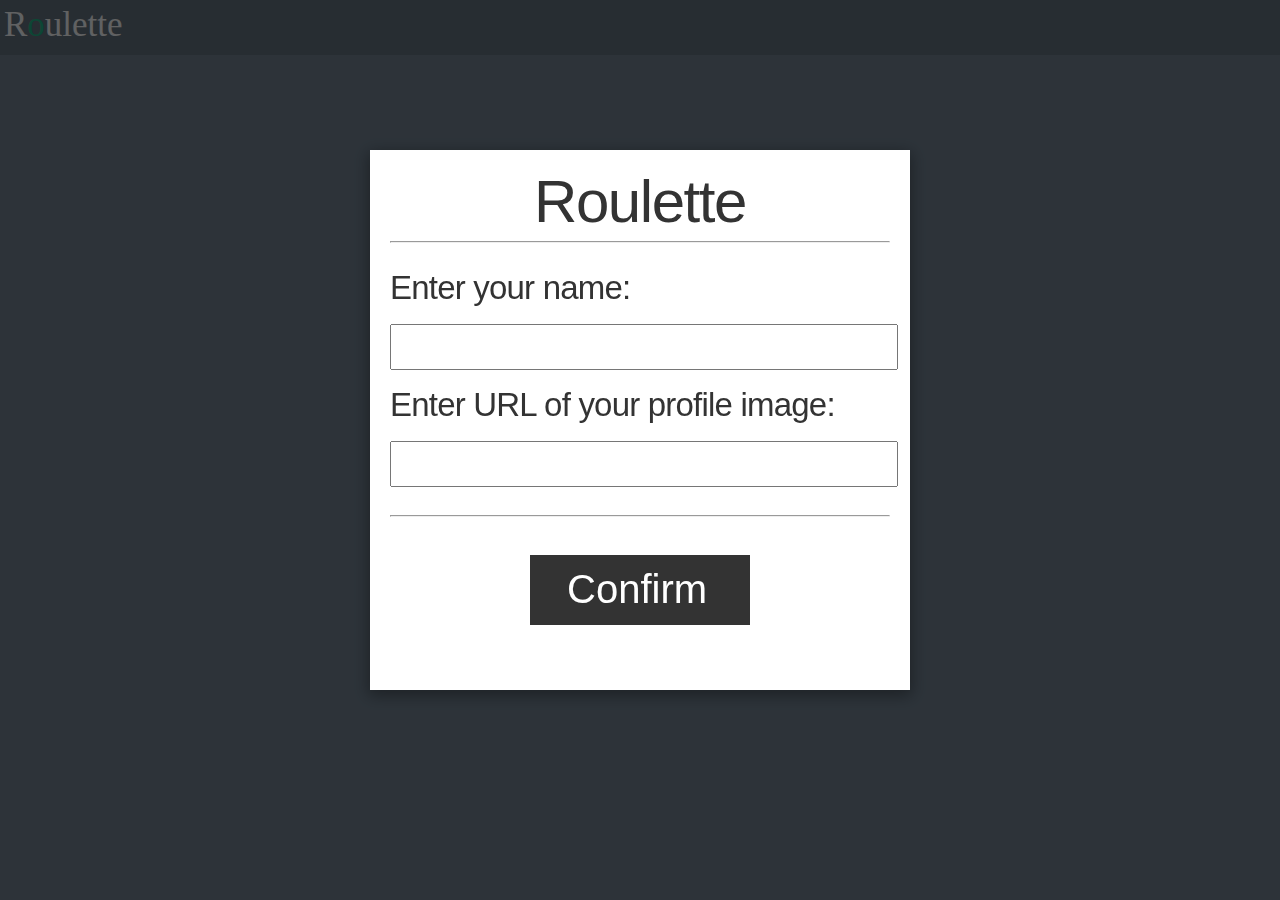
<file: roulette-master/index.html>
<!DOCTYPE html>
<html>
<head>
	<title>Roulette</title>
	<link rel="stylesheet" type="text/css" href="style.css">
	<link rel="stylesheet" href="http://cdnjs.cloudflare.com/ajax/libs/font-awesome/4.6.3/css/font-awesome.min.css">
	<link rel="SHORTCUT ICON" href="images/roulette.png" type="image/png">
</head>
<body>
	<header class="header">
	<div id="rouletteName">
		R<span style="color: #1AB584">o</span>ulette
	</div>
		<div id="userInfo">		
			<div id="noUserImage" style="display: none">
				<div id="userImage"></div>
			</div>
			<div id="userName"></div>
			<div id="userBalance"></div>	
		</div>
	</header>
	<div id="container">
		<div id="historyContainer">
			<div id="historyCellContainer">
				<div id="CellContainer">
				</div>
			</div>
		</div>
		<div id="playGround">
			<div id="rouletteContainer">
				<div id="roulette">			
					<div id="rouletteImage"></div>				
				</div>	
				<div class="rouletteMarker">
					<div class="marker"></div>
				</div>
			</div>
			<div id="buttonRoll" onclick="roll()">Roll</div>
			<div id="betWagerContainer">
				<form id="wagerForm" name='inputForm' onSubmit="return false">
					<input type="number" autocomplete="off" id="inputWager" name="wagerBet" onsubmit="validBet(this)">
				<div id="inputAddButtonsContainer">
					<div id="inputAddButtons">
						<div id="wagerButtonMax" onclick="inputButtonHelper('MAX')">MAX</div>
						<div id="wagerButtonX25" onclick="inputButtonHelper('X2.5')">X2.5</div>
						<div id="wagerButtonX2" onclick="inputButtonHelper('X2')">X2</div>
						<div id="wagerButton1000" onclick="inputButtonHelper('1000')">+1000</div>
						<div id="wagerButton500" onclick="inputButtonHelper('500')">+500</div>
						<div id="wagerButton100" onclick="inputButtonHelper('100')">+100</div>
						<div id="wagerButton10" onclick="inputButtonHelper('10')">+10</div>
						<div id="wagerButton5" onclick="inputButtonHelper('5')">+5</div>
						<div id="wagerButtonClear" onclick="inputButtonHelper('CLEAR')">CLEAR</div>	
					</div>
				</div>
			</div>
			<div id="betsContainer">
				<div id="redBetContainer">
					<div id="betBounsContainer">
							<input type="button" onclick="validBet(inputForm, 'red')" id="betIconRed">
						<div id="betX2Red">X2</div>
						<div id="BetCellContainer">
							<span id="RedBetCell" onclick="delateBet('red')"></span>
						</div>
					</div>	
				</div>
				<div id="greenBetContainer">
					<div id="betBounsContainer">
							<input type="button" onclick="validBet(inputForm, 'green')" id="betIconGreen">
						<div id="betX14Green">X14</div>	
						<div id="BetCellContainer">
							<span id="GreenBetCell" onclick="delateBet('green')"></span>
						</div>
					</div>
				</div>
				<div id="blackBetContainer">
					<div id="betBounsContainer">
							<input type="button" onclick="validBet(inputForm, 'black')" id="betIconBlack">	
						<div id="betX2Black">X2</div>
						<div id="BetCellContainer">
							<span id="BlackBetCell" onclick="delateBet('black')"></span>
						</div>	
					</div>		
				</div>
			</div>
		</div>	
	</div>
	</form>
<div id="wallet" onclick="walletBonus()">
	<div id="walletBonus" value='5'>5$</div>
</div>
<div id="dialogBG">
		<div id="formDialog">
		<div style="text-align: center;">
			<span class="formHello">Roulette</span>
			<hr>
		</div>
		<form type="text" action="" method="" name="test" onsubmit="valid(this)" style="padding-top: 20px">
			<span class="formQuestion">Enter your name: </span>	
			<br><br>
			<input class="inputName" autocomplete="off" type="text" name="name">
			<br><br>
			<span class="formQuestion" style="">Enter URL of your profile image: </span>
			<br><br>
			<input class="inputName" type="text"  name="userProfileImage" style="margin-bottom: 20px">
			<hr>			
			<input class="confirmInfoButton" type="button" name="submit" value="Confirm" onclick="valid(test)">
			</input> 
		</form>
		</div>
</div>
</body>
	<script>
	  (function(i,s,o,g,r,a,m){i['GoogleAnalyticsObject']=r;i[r]=i[r]||function(){
	  (i[r].q=i[r].q||[]).push(arguments)},i[r].l=1*new Date();a=s.createElement(o),
	  m=s.getElementsByTagName(o)[0];a.async=1;a.src=g;m.parentNode.insertBefore(a,m)
	  })(window,document,'script','https://www.google-analytics.com/analytics.js','ga');

	  ga('create', 'UA-82478814-1', 'auto');
	  ga('send', 'pageview');

	</script>
	<script type="text/javascript" src="script.js"></script>
</html>
</file>
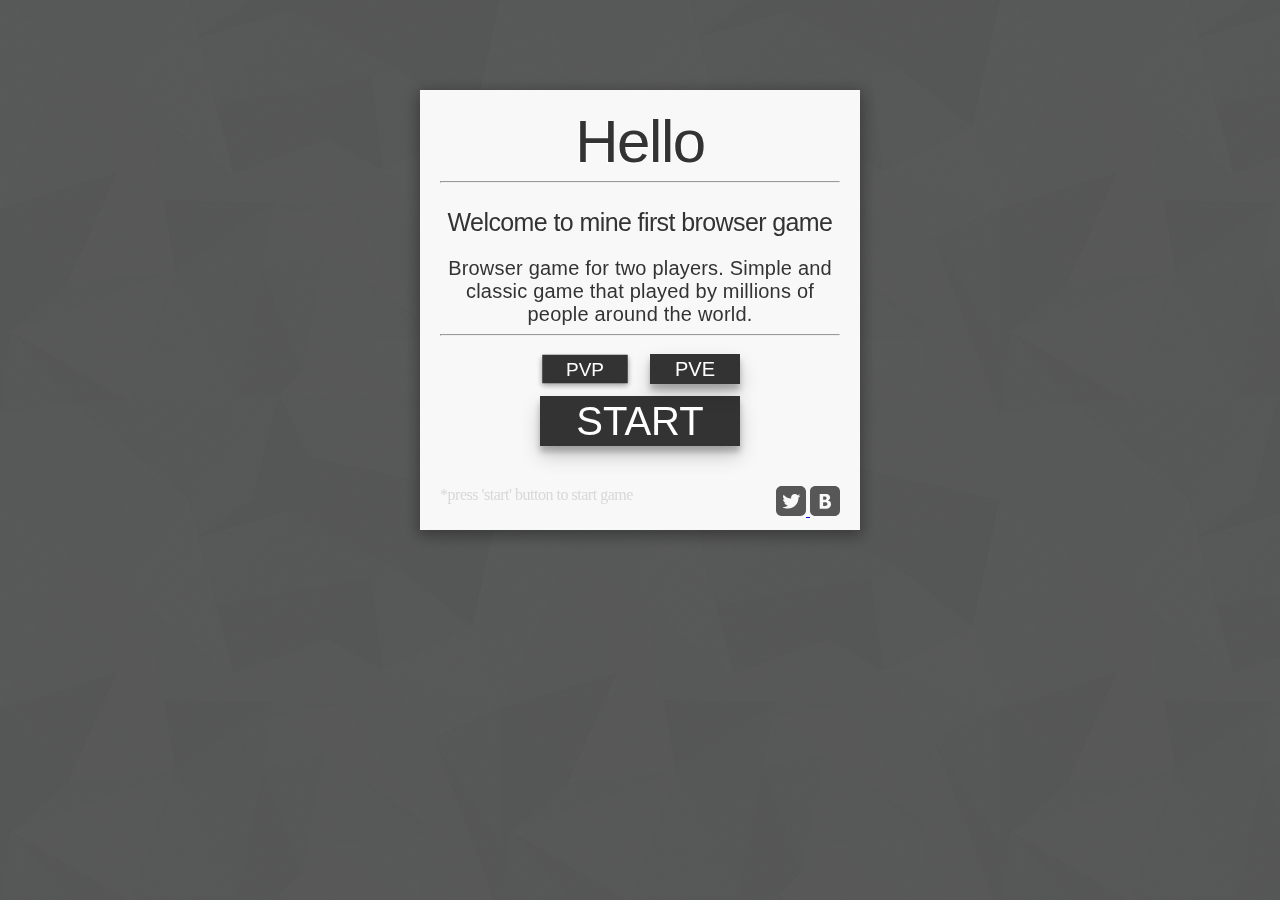
<file: Tic-Tac-Toe-V3-master/index.html>
<!DOCTYPE html>
<html>
	<head>
		<title>Tic Tac Toe</title>
		<meta charset="UTF-8">
		<meta name="description" content="Игра крестики нолики на двоих.">
		<meta name="keywords" content="Игра, на двоих, крестики, нолики, крестики нолики">
		<link rel="stylesheet" type="text/css" href = "style.css"> 
		<link rel="SHORTCUT ICON" href="images/icon.ico" type="image/ico">
	</head>	
	<body>
		<div class="container">	
		<div id="hideField">
		<div id="buttonBackToMenu" onclick="backToMenu()">
		</div>
		<div id="resetGame" onclick="resetGame()">
		</div>
		<div id="scoreCounter">0 : 0</div>
			<div id="gameField">
				    <div id="field_0" onclick="step(0)" onmouseover="hover(0)">
					</div>
					<div id="field_1" onclick="step(1)">
					</div>
					<div id="field_2" onclick="step(2)">
					</div>
					<div id="field_3" onclick="step(3)">
					</div>
					<div id="field_4" onclick="step(4)">
					</div>
					<div id="field_5" onclick="step(5)">
					</div>
					<div id="field_6" onclick="step(6)">
					</div>
					<div id="field_7" onclick="step(7)">
					</div>
					<div id="field_8" onclick="step(8)">
					</div>
			</div>
			<div id="playersTurnDivDialog">
				<div id="playersTurnDiv">
					<p id="playersTurn">Player <span id="player">Х</span> turn</p>
				</div>
				</div>
			</div>

			<div id="dialog-container">
				<div id="dialog">
						<span id="dialog-h1">Hello</span>
						<hr>
						<span id="inner-dialog-text">
							<p id="inner-dialog-text">Welcome to mine first browser game</p>	
						</span>
						<div id="description-div">
							<span id="description">Browser game for two players. Simple and classic game that played by 	millions of people around the world.</span>
						</div>
						<hr>						
						<div id="PVPbutton" onclick="desidePVP()">
							<span id="PVEtext">PVP</span>
						</div>
						<div id="PVEbutton" onclick="desidePVE()">
							<span id="PVPtext">PVE</span>
						</div>
						<div id="startButton" onclick="start()">
							<div id="innerButtonText">
								<span id="start">START</span>	
							</div>
						</div>
						<div id="helper">
						<span>*press 'start' button to start game</span>
						</div>
						<div id="soc-div">
							<a href="https://twitter.com/cornman_" title="Twitter" target="blank">
								<img id="twitter-icon" src="images/twitter.svg">
							</a>
							<a href="https://vk.com/petrovsiychuk" title="Vk" target="blank">
								<img id="vk-icon" src="images/vk.svg">
							</a>
						</div>
				</div>
			</div>
		</div>
	<script type="text/javascript" src="script.js">
	</script>
	</body>
	<script>
	  (function(i,s,o,g,r,a,m){i['GoogleAnalyticsObject']=r;i[r]=i[r]||function(){
	  (i[r].q=i[r].q||[]).push(arguments)},i[r].l=1*new Date();a=s.createElement(o),
	  m=s.getElementsByTagName(o)[0];a.async=1;a.src=g;m.parentNode.insertBefore(a,m)
	  })(window,document,'script','https://www.google-analytics.com/analytics.js','ga');

	  ga('create', 'UA-82478814-4', 'auto');
	  ga('send', 'pageview');
	</script>
</html>
</file>
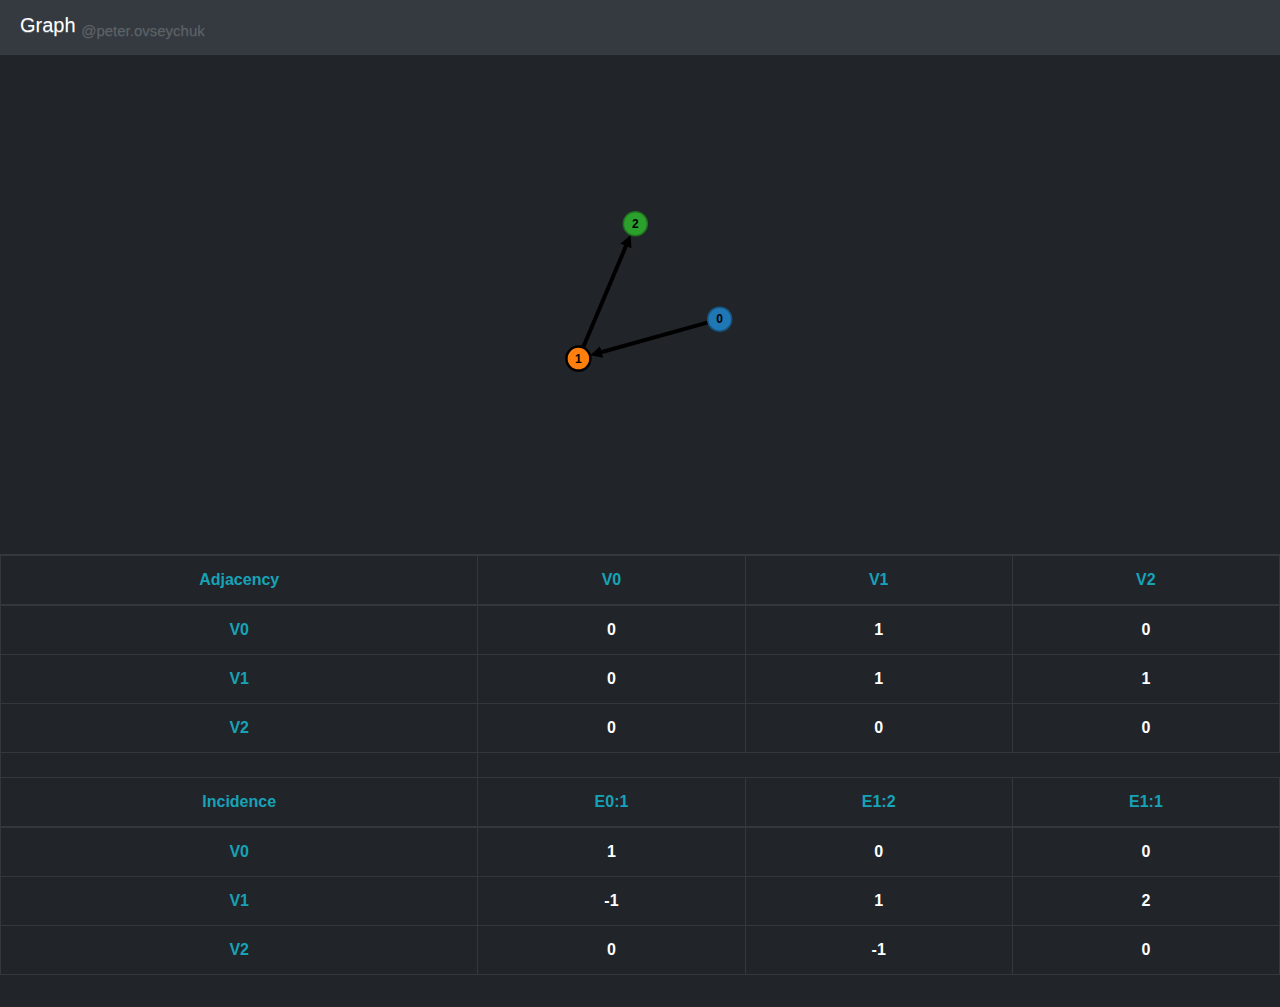
<file: graph-master/public/index.html>
<!doctype html>
<html lang="en">
<head>
    <meta charset="UTF-8">
    <link rel="stylesheet" href="css/app.css">
    <link rel="icon" type="image/png" href="faviconBW.png" />
    <link rel="stylesheet" href="css/bootstrap.css">
    <link rel="stylesheet" href="css/bootstrap-theme.css">
    <link rel="stylesheet" href="css/style.css">
    <title>Graph</title>
</head>
<script src="js/jquery-3.3.1.min.js"></script>
<script src="js/bootstrap.js"></script>
<script src="js/core.js"></script>
<body>
<nav id="nav" class="navbar navbar-dark bg-dark">
    <div class="container">
        <a class="navbar-brand nb" href="https://github.com/pitther/" target="_blank">Graph <sub style="font-size: 15px; opacity: .2">@peter.ovseychuk</sub></a>
    </div>
</nav>
<div class="svg-container"></div>

<div class="table-container">
    <table id="tableAd" class="table table-bordered table-dark"></table>
</div>
<div class="table-container">
    <table id="tableIn" class="table table-bordered table-dark"></table>
</div>



</body>

<script src="js/d3.js"></script>
<script src="js/script.js"></script>
</html>
</file>
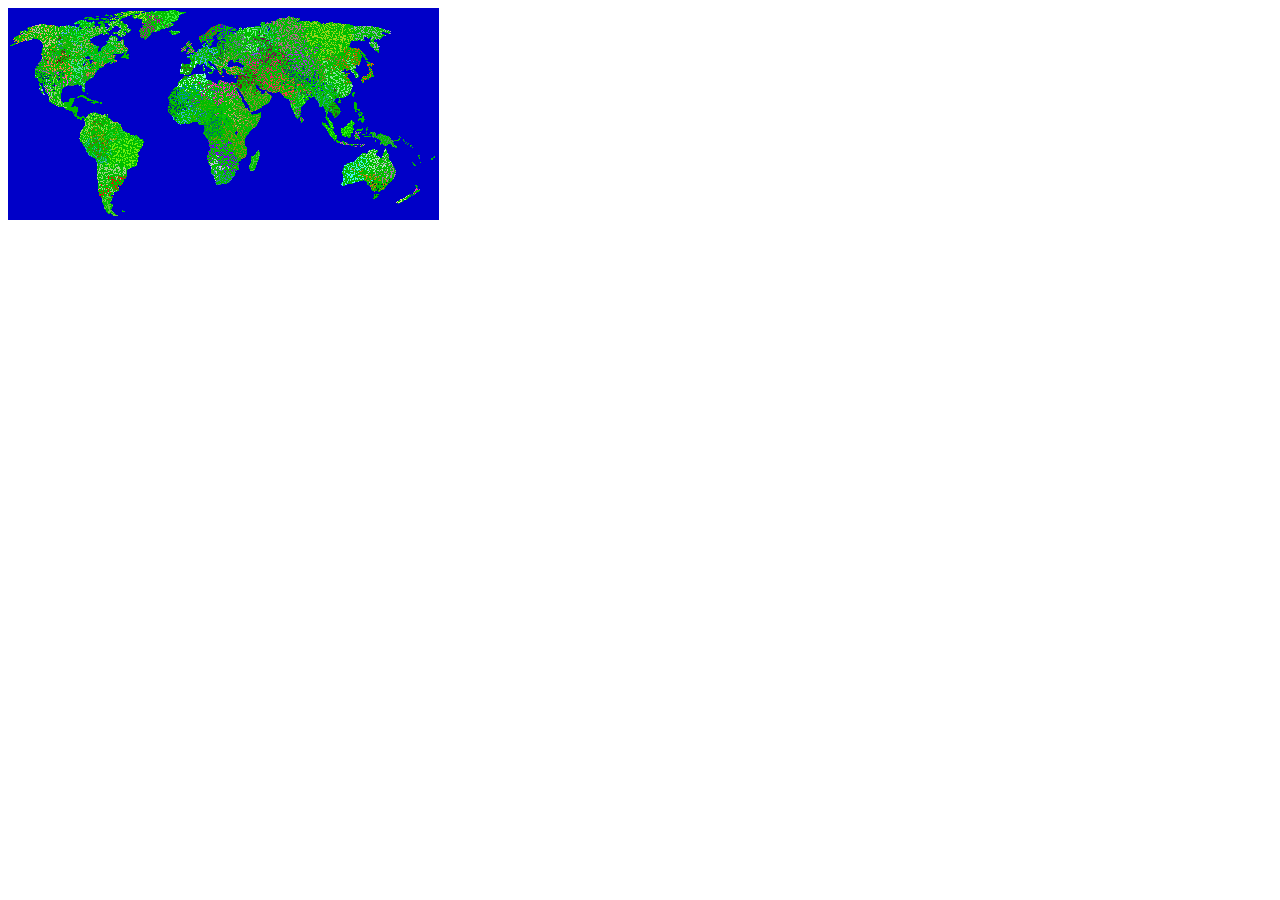
<file: terra-colony-master/public/index.html>
<!doctype html>
<html lang="en">
<head>
    <meta charset="UTF-8">
    <meta name="viewport"
          content="width=device-width, user-scalable=no, initial-scale=1.0, maximum-scale=1.0, minimum-scale=1.0">
    <meta http-equiv="X-UA-Compatible" content="ie=edge">
    <title>Terra Colony</title>
</head>
<script src="js/config.js"></script>
<script src="js/main.js"></script>
<script src="js/colony.js"></script>
<script src="js/colonist.js"></script>
<script src="js/core.js"></script>
<script src="js/p5.min.js"></script>
<body>
</body>
</html>
</file>
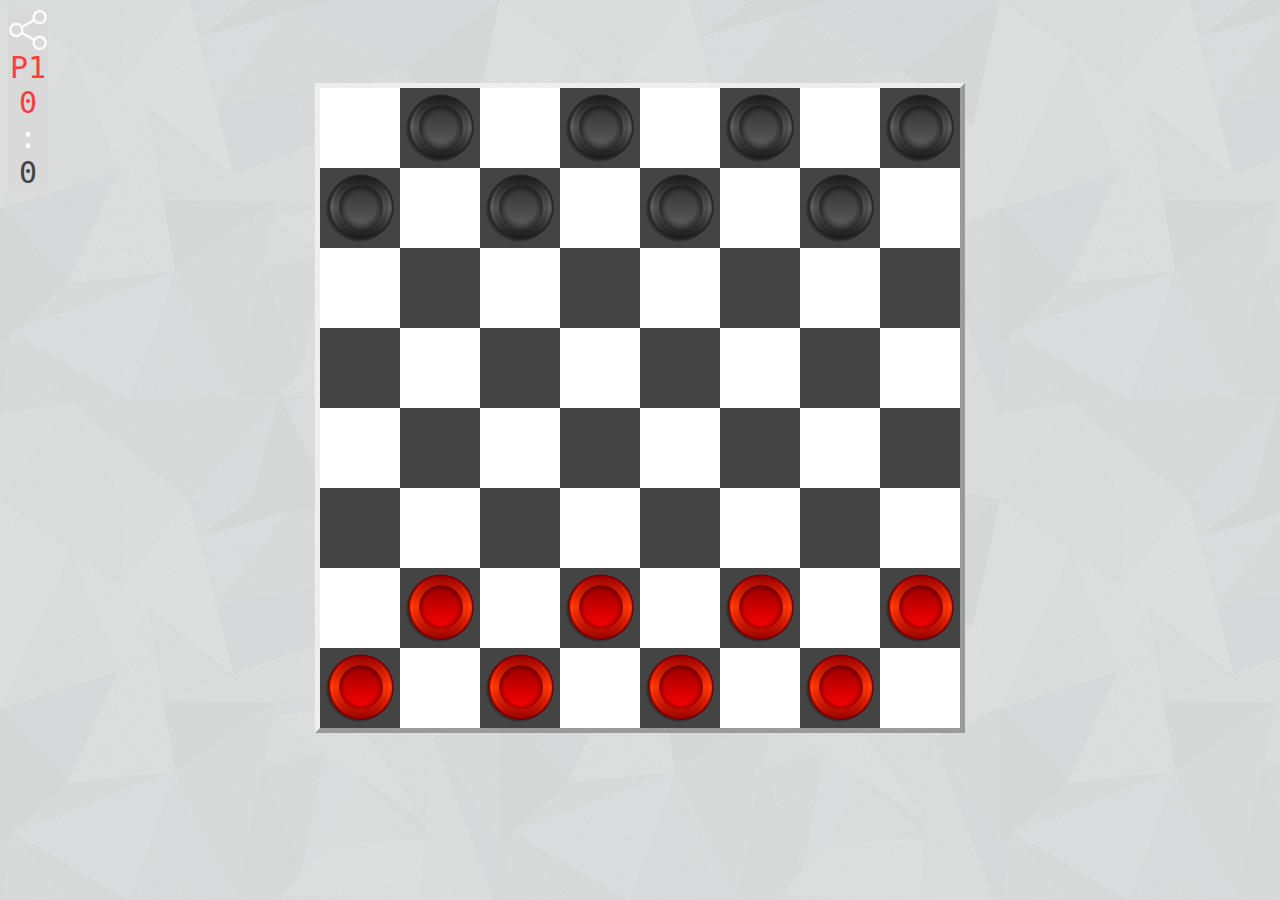
<file: Checkers-master/checkers.html>
<!DOCTYPE html>
<html>
<head>
	<title>Checkers</title>
	<meta charset="UTF-8">
	<link rel="stylesheet" type="text/css" href="style.css">
	<link rel="stylesheet" href="http://cdnjs.cloudflare.com/ajax/libs/font-awesome/4.6.3/css/font-awesome.min.css">
	<link rel="SHORTCUT ICON" type="image/png">
</head>
<body>
	<div class="container" id="container">
		<div class="field" id="field_i">
		</div>
		<div class="panel">
		<div class="btn_restart" onclick="vis_draw_cells()"></div>
			<a class="btn_inf" href="http://petrovsiychuk.cc.ua/" target="_blank"></a>
			<div id="player_turn">P1</div>
			<div id="score"><div id="score-r">0</div>:<div id="score-b">0</div></div>	
		</div>
	</div>
</body>
	<script type="text/javascript" src="script.js"></script>
</html>
</file>
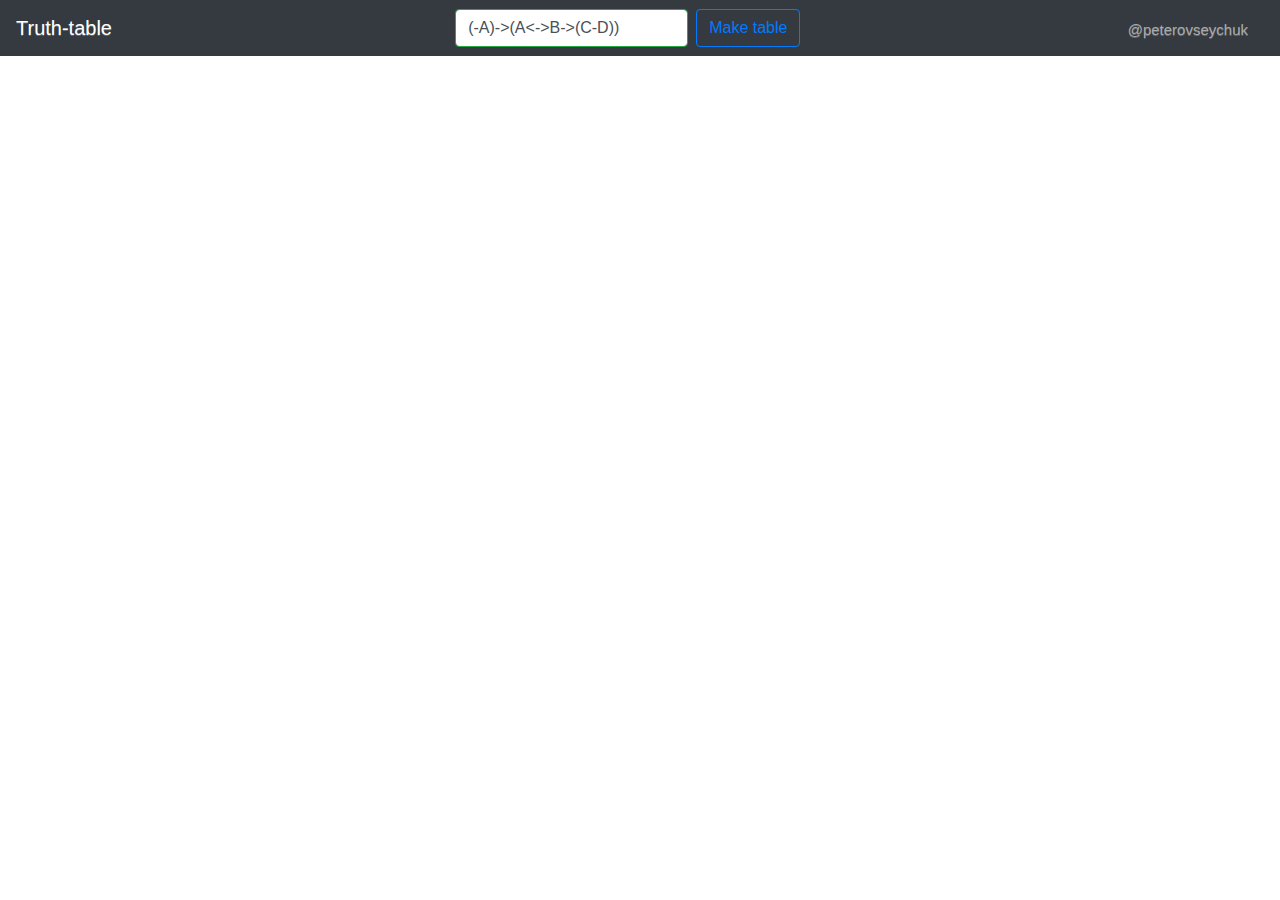
<file: truth-table-master/telegram/Truth table.html>
<!DOCTYPE html> <html lang=en><!--
 Page saved with SingleFile 
 url: http://localhost:63342/truth-table/public/? 
 saved date: Wed Feb 20 2019 22:13:04 GMT+0200 (EET)
--><meta charset=utf-8>
<meta name=viewport content="width=device-width, user-scalable=no, initial-scale=1.0, maximum-scale=1.0, minimum-scale=1.0">
<meta http-equiv=X-UA-Compatible content="ie=edge">
<style>:root{--blue:#007bff;--indigo:#6610f2;--purple:#6f42c1;--pink:#e83e8c;--red:#dc3545;--orange:#fd7e14;--yellow:#ffc107;--green:#28a745;--teal:#20c997;--cyan:#17a2b8;--white:#fff;--gray:#6c757d;--gray-dark:#343a40;--primary:#007bff;--secondary:#6c757d;--success:#28a745;--info:#17a2b8;--warning:#ffc107;--danger:#dc3545;--light:#f8f9fa;--dark:#343a40;--breakpoint-xs:0;--breakpoint-sm:576px;--breakpoint-md:768px;--breakpoint-lg:992px;--breakpoint-xl:1200px;--font-family-sans-serif:-apple-system,BlinkMacSystemFont,"Segoe UI",Roboto,"Helvetica Neue",Arial,sans-serif,"Apple Color Emoji","Segoe UI Emoji","Segoe UI Symbol","Noto Color Emoji";--font-family-monospace:SFMono-Regular,Menlo,Monaco,Consolas,"Liberation Mono","Courier New",monospace}*,*::before,*::after{box-sizing:border-box}html{font-family:sans-serif;line-height:1.15;-webkit-text-size-adjust:100%;-ms-text-size-adjust:100%;-ms-overflow-style:scrollbar;-webkit-tap-highlight-color:rgba(0,0,0,0)}@-ms-viewport{width:device-width}body{margin:0;font-family:-apple-system,BlinkMacSystemFont,"Segoe UI",Roboto,"Helvetica Neue",Arial,sans-serif,"Apple Color Emoji","Segoe UI Emoji","Segoe UI Symbol","Noto Color Emoji";font-size:1rem;font-weight:400;line-height:1.5;color:#212529;text-align:left;background-color:#fff}a{text-decoration:none;background-color:transparent;-webkit-text-decoration-skip:objects}a:hover{color:#0056b3;text-decoration:underline}a:not([href]):not([tabindex]){color:inherit;text-decoration:none}a:not([href]):not([tabindex]):hover,a:not([href]):not([tabindex]):focus{color:inherit;text-decoration:none}a:not([href]):not([tabindex]):focus{outline:0}button:focus{outline:1px dotted;outline:5px auto -webkit-focus-ring-color}input,button{margin:0;font-family:inherit}button,input{overflow:visible}button{text-transform:none}button{-webkit-appearance:button}::-webkit-file-upload-button{font:inherit;-webkit-appearance:button}.form-control{display:block;width:100%;height:calc(2.25rem + 2px);padding:.375rem .75rem;font-size:1rem;line-height:1.5;color:#495057;background-color:#fff;background-clip:padding-box;border:1px solid #ced4da;border-radius:.25rem;transition:border-color .15s ease-in-out,box-shadow .15s ease-in-out}@media screen and (prefers-reduced-motion:reduce){.form-control{transition:none}}.form-control:focus{color:#495057;background-color:#fff;border-color:#80bdff;outline:0;box-shadow:0 0 0 .2rem rgba(0,123,255,0.25)}.form-control::-webkit-input-placeholder{color:#6c757d;opacity:1}.form-control::placeholder{color:#6c757d;opacity:1}.form-control:disabled,.form-control[readonly]{background-color:#e9ecef;opacity:1}.form-control.is-valid{border-color:#28a745}.was-validated .form-control:valid:focus,.form-control.is-valid:focus,.was-validated .custom-select:valid:focus,.custom-select.is-valid:focus{border-color:#28a745;box-shadow:0 0 0 .2rem rgba(40,167,69,0.25)}.invalid-tooltip{position:absolute;top:100%;z-index:5;display:none;max-width:100%;padding:.25rem .5rem;margin-top:.1rem;font-size:.875rem;line-height:1.5;color:#fff;background-color:rgba(220,53,69,0.9);border-radius:.25rem}.form-inline{display:-ms-flexbox;display:flex;-ms-flex-flow:row wrap;flex-flow:row wrap;-ms-flex-align:center;align-items:center}@media (min-width:576px){.form-inline .form-control{display:inline-block;width:auto;vertical-align:middle}}.btn{display:inline-block;font-weight:400;text-align:center;white-space:nowrap;vertical-align:middle;-webkit-user-select:none;-moz-user-select:none;-ms-user-select:none;user-select:none;border:1px solid transparent;padding:.375rem .75rem;font-size:1rem;line-height:1.5;border-radius:.25rem;transition:color .15s ease-in-out,background-color .15s ease-in-out,border-color .15s ease-in-out,box-shadow .15s ease-in-out}@media screen and (prefers-reduced-motion:reduce){.btn{transition:none}}.btn:hover,.btn:focus{text-decoration:none}.btn:focus,.btn.focus{outline:0;box-shadow:0 0 0 .2rem rgba(0,123,255,0.25)}.btn.disabled,.btn:disabled{opacity:.65}.btn:not(:disabled):not(.disabled){cursor:pointer}.btn-outline-primary{color:#007bff;background-color:transparent;background-image:none;border-color:#007bff}.btn-outline-primary:hover{color:#fff;background-color:#007bff;border-color:#007bff}.btn-outline-primary:focus,.btn-outline-primary.focus{box-shadow:0 0 0 .2rem rgba(0,123,255,0.5)}.btn-outline-primary.disabled,.btn-outline-primary:disabled{color:#007bff;background-color:transparent}.btn-outline-primary:not(:disabled):not(.disabled):active,.btn-outline-primary:not(:disabled):not(.disabled).active,.show>.btn-outline-primary.dropdown-toggle{color:#fff;background-color:#007bff;border-color:#007bff}.btn-outline-primary:not(:disabled):not(.disabled):active:focus,.btn-outline-primary:not(:disabled):not(.disabled).active:focus,.show>.btn-outline-primary.dropdown-toggle:focus{box-shadow:0 0 0 .2rem rgba(0,123,255,0.5)}.navbar{position:relative;display:-ms-flexbox;display:flex;-ms-flex-wrap:wrap;flex-wrap:wrap;-ms-flex-align:center;align-items:center;-ms-flex-pack:justify;justify-content:space-between;padding:.5rem 1rem}.navbar-brand{display:inline-block;padding-top:.3125rem;padding-bottom:.3125rem;margin-right:1rem;font-size:1.25rem;line-height:inherit;white-space:nowrap}.navbar-brand:hover,.navbar-brand:focus{text-decoration:none}.navbar-dark .navbar-brand{color:#fff}.navbar-dark .navbar-brand:hover,.navbar-dark .navbar-brand:focus{color:#fff}@-webkit-keyframes progress-bar-stripes{from{background-position:1rem 0}to{background-position:0 0}}@keyframes progress-bar-stripes{from{background-position:1rem 0}to{background-position:0 0}}@supports ((-webkit-transform-style:preserve-3d) or (transform-style:preserve-3d)){.carousel-item-next.carousel-item-left,.carousel-item-prev.carousel-item-right{-webkit-transform:translate3d(0,0,0);transform:translate3d(0,0,0)}}@supports ((-webkit-transform-style:preserve-3d) or (transform-style:preserve-3d)){.carousel-item-next,.active.carousel-item-right{-webkit-transform:translate3d(100%,0,0);transform:translate3d(100%,0,0)}}@supports ((-webkit-transform-style:preserve-3d) or (transform-style:preserve-3d)){.carousel-item-prev,.active.carousel-item-left{-webkit-transform:translate3d(-100%,0,0);transform:translate3d(-100%,0,0)}}@supports ((-webkit-transform-style:preserve-3d) or (transform-style:preserve-3d)){.carousel-fade .carousel-item-next,.carousel-fade .carousel-item-prev,.carousel-fade .carousel-item.active,.carousel-fade .active.carousel-item-left,.carousel-fade .active.carousel-item-prev{-webkit-transform:translate3d(0,0,0);transform:translate3d(0,0,0)}}.bg-dark{background-color:#343a40!important}@supports ((position:-webkit-sticky) or (position:sticky)){.sticky-top{position:-webkit-sticky;position:sticky;top:0;z-index:1020}}.my-2{margin-top:.5rem!important}.my-2{margin-bottom:.5rem!important}@media (min-width:576px){.my-sm-0{margin-top:0!important}.my-sm-0{margin-bottom:0!important}.mr-sm-2{margin-right:.5rem!important}}.btn:active,.btn.active{background-image:none}.navbar-brand{text-shadow:0 1px 0 rgba(255,255,255,.25)}</style>
<title>Truth table</title>
<style>@-webkit-keyframes load4{0%,100%{box-shadow:0 -3em 0 0.2em,2em -2em 0 0em,3em 0 0 -1em,2em 2em 0 -1em,0 3em 0 -1em,-2em 2em 0 -1em,-3em 0 0 -1em,-2em -2em 0 0}12.5%{box-shadow:0 -3em 0 0,2em -2em 0 0.2em,3em 0 0 0,2em 2em 0 -1em,0 3em 0 -1em,-2em 2em 0 -1em,-3em 0 0 -1em,-2em -2em 0 -1em}25%{box-shadow:0 -3em 0 -0.5em,2em -2em 0 0,3em 0 0 0.2em,2em 2em 0 0,0 3em 0 -1em,-2em 2em 0 -1em,-3em 0 0 -1em,-2em -2em 0 -1em}37.5%{box-shadow:0 -3em 0 -1em,2em -2em 0 -1em,3em 0em 0 0,2em 2em 0 0.2em,0 3em 0 0em,-2em 2em 0 -1em,-3em 0em 0 -1em,-2em -2em 0 -1em}50%{box-shadow:0 -3em 0 -1em,2em -2em 0 -1em,3em 0 0 -1em,2em 2em 0 0em,0 3em 0 0.2em,-2em 2em 0 0,-3em 0em 0 -1em,-2em -2em 0 -1em}62.5%{box-shadow:0 -3em 0 -1em,2em -2em 0 -1em,3em 0 0 -1em,2em 2em 0 -1em,0 3em 0 0,-2em 2em 0 0.2em,-3em 0 0 0,-2em -2em 0 -1em}75%{box-shadow:0em -3em 0 -1em,2em -2em 0 -1em,3em 0em 0 -1em,2em 2em 0 -1em,0 3em 0 -1em,-2em 2em 0 0,-3em 0em 0 0.2em,-2em -2em 0 0}87.5%{box-shadow:0em -3em 0 0,2em -2em 0 -1em,3em 0 0 -1em,2em 2em 0 -1em,0 3em 0 -1em,-2em 2em 0 0,-3em 0em 0 0,-2em -2em 0 0.2em}}@keyframes load4{0%,100%{box-shadow:0 -3em 0 0.2em,2em -2em 0 0em,3em 0 0 -1em,2em 2em 0 -1em,0 3em 0 -1em,-2em 2em 0 -1em,-3em 0 0 -1em,-2em -2em 0 0}12.5%{box-shadow:0 -3em 0 0,2em -2em 0 0.2em,3em 0 0 0,2em 2em 0 -1em,0 3em 0 -1em,-2em 2em 0 -1em,-3em 0 0 -1em,-2em -2em 0 -1em}25%{box-shadow:0 -3em 0 -0.5em,2em -2em 0 0,3em 0 0 0.2em,2em 2em 0 0,0 3em 0 -1em,-2em 2em 0 -1em,-3em 0 0 -1em,-2em -2em 0 -1em}37.5%{box-shadow:0 -3em 0 -1em,2em -2em 0 -1em,3em 0em 0 0,2em 2em 0 0.2em,0 3em 0 0em,-2em 2em 0 -1em,-3em 0em 0 -1em,-2em -2em 0 -1em}50%{box-shadow:0 -3em 0 -1em,2em -2em 0 -1em,3em 0 0 -1em,2em 2em 0 0em,0 3em 0 0.2em,-2em 2em 0 0,-3em 0em 0 -1em,-2em -2em 0 -1em}62.5%{box-shadow:0 -3em 0 -1em,2em -2em 0 -1em,3em 0 0 -1em,2em 2em 0 -1em,0 3em 0 0,-2em 2em 0 0.2em,-3em 0 0 0,-2em -2em 0 -1em}75%{box-shadow:0em -3em 0 -1em,2em -2em 0 -1em,3em 0em 0 -1em,2em 2em 0 -1em,0 3em 0 -1em,-2em 2em 0 0,-3em 0em 0 0.2em,-2em -2em 0 0}87.5%{box-shadow:0em -3em 0 0,2em -2em 0 -1em,3em 0 0 -1em,2em 2em 0 -1em,0 3em 0 -1em,-2em 2em 0 0,-3em 0em 0 0,-2em -2em 0 0.2em}}</style><link type=image/x-icon rel="shortcut icon" href="[data-uri]"></head>
<body>
<nav class="navbar navbar-dark bg-dark">
 <a class=navbar-brand href=#>Truth-table</a>
 <form class=form-inline action=javascript:void(0);>
 <input value="(-A)->(A<->B->(C-D))" id=inputExpression class="form-control mr-sm-2 is-valid" type="logic expression" placeholder="-A->B" aria-label="Make table">
 <div id=invalidReasonDiv class=invalid-tooltip></div>
 <button class="btn btn-outline-primary my-2 my-sm-0">Make table</button>
 </form>
 <a class=navbar-brand href=#><span style=font-size:15px;color:darkgrey>@peterovseychuk</span></a>

</nav>

</body>
</html>
</file>
<file: roulette-master/style.css>
body{
	margin: 0;
	background: #708090;
}

#wallet{
	display: none;
	position: fixed;
	background-size: 50px;
	width: 70px;
	height: 70px;
	background: url(images/wallet.svg);
	float: left;
	top: 88%;
	left: -60px;
	transition: left .1s ease-out;
	cursor: pointer;
}

#wallet:hover{
	left: -5px;
}

#walletBonus{
	display: none;
	-webkit-user-select: none;
	position: relative;
	margin-top: 19px;
	margin-right: 15px;
	font-family: Helvetica;
	font-size: 35px;
	color: #85bb65;
	text-align: center;
}

#dialogBG{
	position: fixed;
	top: -100px;
	width: 100%;
	height: 150%;
	margin: 0 auto;
	background: rgba(0,0,0,.6);
	transition: opacity .2s ease-in;
}

#formDialog{
	width: 500px;
	height: 500px;
	background: white;
	box-shadow: 0 4px 15px 2px rgba(0,0,0,.35);
	border: 20px solid transparent;
	transition: transform .2s ease-out;
	margin: 0 auto;
	margin-top: 250px;
}

.formHello{
	font-family: sans-serif;
    color: #333;
    font-size: 60px;
    line-height: 1.0556;
    font-weight: 100;
   	letter-spacing: -.024em;
}

.formQuestion{
	font-family: sans-serif;
    color: #333;
    font-size: 33px;
    line-height: 1.0556;
    font-weight: 100;
   	letter-spacing: -.024em;
}

.inputName{
	height: 40px;
	width: 100%;
	font-family: sans-serif;
	font-size: 40px;
	font-weight: 100;
	color: #666666;
}

.confirmInfoButton{
	padding-left: 37px;
  margin-top: 30px;
  margin-left: 140px;
  width: 220px;
  height: 70px;
  background-color: #333;

  cursor: pointer;
  color: white;
  font-family: sans-serif;
  font-size: 40px;
  border: none;


}

.header{
	position: fixed;
	top: 0;
	width: 100%;
	height: 55px;
	margin: 0 auto;
	background: url(images/op2.png);
	background-color: #708090;
	opacity: .9;
	transition: opacity .1s ease-in;
}

.header:hover{
	opacity: 1;
}

#rouletteName{
	float: left;
	font-size: 35px;
	font-family: Verdana;
	color: white;
	padding: 4px;
	padding-top: 5px;
}

#userInfo{
	min-width: 100px;
	height: 55px;
	float: right;
}

#userName{
	float: right;
	font-size: 35px;
	font-family: Verdana;
	color: white;
	padding: 4px;
	padding-top: 5px;
}

#userBalance{
	float: right;
	padding-right: 3px;
	padding-top: 8px;
	font-family: Helvetica;
	font-size: 35px;
	color: #85bb65;
}

#userImage{
	width: 47px;
	height: 47px;
	border-radius: 50%;
	background-size: cover;
	background-image: url(images/noavatar.png);
}

#noUserImage{
	float: right;
	width: 47px;
	height: 47px;
	margin: 4px;
	border-radius: 50%;
	background-size: cover;
	background-image: url(images/noavatar.png);
}

#container{
	margin-top: 100px;
	display: none;
}

#playGround{
	position: static;
	margin: 50px auto;
	width: 100%;
	height: 100%;
}

#historyContainer{
	width: 1000px;
	height: 42px;
	margin: 0 auto;
}

#historyCellContainer{
	border: 1px solid #b3b3b3;
	border-radius: 7px;
	width: 100%;
	height:  100%;
}

#CellContainer{
	width: 1000px;
}

.historyCellRed, .historyCellBlack, .historyCellGreen{
	width: 42px;
	height: 33px;
	padding-top: 7px;
	border-radius: 50%;

	font-size: 20px;
    font-family: Verdana;
	color: white;

	text-align: center;
	float: left;
	margin-left: 3.57px;
	margin-top: 1px;
}

.historyCellRed{
	background: #F65D4D;
}

.historyCellBlack{
	background: #1A1A1A;
}

.historyCellGreen{
	background: #1AB584;
}

#rouletteContainer{
}

#roulette{
	width: 1000px;
	height: 66px;
	border-radius: 7px;
	border: 1px solid #b3b3b3;
  overflow: hidden;
  margin: 0 auto;
}

#rouletteImage{
	background: url(images/roulette4.png);
  transition: background-position 4s cubic-bezier(0, 1, .5, 1);
	background-repeat: repeat-x;
	width: 1000px;
	height: 66px;
	background-position: 431px 0px;
}

.rouletteMarker{
	position: static;
	margin: 0 auto;
	margin-top: -70px;
	height: 66px;
	width: 76px;
	border: 3px solid #fff;
 	border-radius: 4px;
 	box-shadow: 0 1px 4px rgba(0, 0, 0, .7);
}

.marker{
	margin: 0 auto;
  width: .1rem;
  height: 100%;
  background-color: #fff;
}

#buttonRoll{
	-webkit-touch-callout: none;
  -webkit-user-select: none;
  -khtml-user-select: none;
  -moz-user-select: none;
  -ms-user-select: none;
  user-select: none;

	padding-top: 25px;
	margin: 100px auto;
  width:  100px;
  height: 70px;
  background: url(images/op2.png);
  text-align: center;
  cursor: pointer;
  color: white;
  font-family: Verdana;
  font-size: 35px;
  border-radius: 50%;
}

#betWagerContainer{
	display:block;
	margin: 0 auto;
	width: 1000px;
}

#wagerForm{
	display:block;
	width: 1000px;
}

#inputWager{
	display:block;
	border: 2px solid #606E7C;
	padding-top: px;
	width: 300px;
	height: 30px;
	font-size: 30px;
	background-color: white;
	color: #606E7C;
	outline: none;
	font-family: Helvetica;
	margin: 0 auto;
}

input[type=number]::-webkit-inner-spin-button {
    -webkit-appearance: none;
}
html:not([dir="rtl"]) input {
  text-align: left;
}
input[type=number] {
  -moz-appearance: textfield;
}
input[type=number]::-webkit-inner-spin-button,
input[type=number]::-webkit-outer-spin-button {
  -webkit-appearance: none;
  margin: 0; /* Removes leftover margin */
}

#inputAddButtonsContainer{
	height: 30px;
}

#inputAddButtons{
	width: 472.5px;
	height: 30px;
	margin: 0 auto;
	margin-top: 20px;
}

#wagerButtonMax, #wagerButtonX2, #wagerButton1000, #wagerButton500, #wagerButton100,
#wagerButton10, #wagerButton5, #wagerButtonClear, #wagerButtonX25{
	-webkit-touch-callout: none;
    -webkit-user-select: none;
    -khtml-user-select: none;
    -moz-user-select: none;
    -ms-user-select: none;
  	user-select: none;

	text-align: center;
	width: 50px;
	height: 25px;
	padding-top: 8px;
	font-family: Helvetica;
	cursor: pointer;
	float: right;
	margin: 0 auto;

  text-transform: uppercase;
	font-weight: 600;
	font-size: 16px;
	background-color: #606E7C;
	color: white;
}

#wagerButtonMax:hover, #wagerButtonX2:hover, #wagerButton1000:hover, #wagerButton500:hover, #wagerButton100:hover,
#wagerButton10:hover, #wagerButton5:hover, #wagerButtonClear:hover, #wagerButtonX25:hover{
	background: #708090;
	color: white;
}

#wagerButtonClear{
	width: 70px;
}

#betsContainer{
	width: 1000px;
	height: 50px;
	margin: 0 auto;
	margin-top: 40px;
}

#redBetContainer, #greenBetContainer, #blackBetContainer{
	padding-top: 10px;
	display: block;
	height: 50px;
	width: 333.33px;
	float:left;
}

#betIconRed{
	background: url(images/poker-token-red.svg);
}

#betIconGreen{
	background: url(images/poker-token-green.svg);
}

#betIconBlack{
	background: url(images/poker-token-black.svg);
}

#betIconRed, #betIconGreen, #betIconBlack{
	border: none;
	cursor: pointer;
	margin: 0 auto;
	margin-left: 120px;
	width: 100px;
	height: 100px;
	background-size: 100px;
	opacity: .9;
	outline: 0px;
}

#betIconRed:hover, #betIconGreen:hover, #betIconBlack:hover{
	opacity: 1;
}

#betBonusContainer{
	position: relative;
	width: 333.33px;
}


#betX14Green, #betX2Red, #betX2Black{
	-webkit-touch-callout: none;
  -webkit-user-select: none;
  -khtml-user-select: none;
  -moz-user-select: none;
  -ms-user-select: none;
  user-select: none;
  cursor: default;
  display: inline-block;
	position: absolute;

	opacity: .9;
	margin-top: 73px;
	margin-left: -10px;
	font-family: Helvetica;
  text-transform: uppercase;
  font-weight: 600;
	font-size: 30px;
	color: white;
}


#betX2Red{
	color: #F65D4D;
}

#betX14Green{
	margin-right: 70px;
	color: #1AB584;
}

#betX2Black{
	color: #1A1A1A;
}

#BetCellContainer{
	width: 333.33px;
}

#RedBetCell, #GreenBetCell, #BlackBetCell{
	-webkit-touch-callout: none;
  -webkit-user-select: none;
  -khtml-user-select: none;
  -moz-user-select: none;
  -ms-user-select: none;
  user-select: none;

	display: block;
	height: 0;
	font-family: Helvetica;
	font-size: 30px;
	color: white;
	cursor: pointer;
	text-align: center;
}

#RedBetCell:hover, #GreenBetCell:hover, #BlackBetCell:hover{
	color: #ff6666;
}

@media screen and (max-height: 825px) {
    #buttonRoll{
    	margin: 50px auto;
    }
    #formDialog{
    	margin-top: 200px;
    }
}

@media screen and (max-height: 723px) {
    #buttonRoll{
    	margin: 20px auto;
    }

    #formDialog{
    	margin-top: 165px;
    }
}

@media screen and (max-height: 650px) {
    #buttonRoll{
    	margin: 15px auto;
    }

    #formDialog{
    	margin-top: 165px;
    }

    #container{
    	margin-top: 75px;
    }

	#betsContainer{
		margin-top: 20px;
	}

	#playGround{
		margin-top: 15px;
	}
}
</file>
<file: Tic-Tac-Toe-V3-master/style.css>
body{
	margin: 0;
    -webkit-user-select: none;
	cursor: default;
	background: url(images/shattered.png);
}

.container{
	width: 100%;
	text-align: center;
}



#h1{
	margin-bottom: 5px;
	font-family: Courier sans serif;
	font-size: 30px;
	color: grey;
}

#restart {
	color: rgb(204, 0, 0);
	cursor: pointer;
}

#restart:hover{
	color: red;
}


#restartText{
padding-top: 10px;
margin: 0;
}

#playersTurnDiv {
	padding: 5px;
	margin: 30px auto;
	width: 500px;
	background-color: #F0F0F0 ;
	box-shadow: 0 4px 15px 2px rgba(0,0,0,0.35);
	text-align: center;
}


#playersTurn {
	padding-top: 0px;
	font-family: Courier ;
	font-size: 30px;
	color: grey;
	margin: 0;
	
}

#buttonBackToMenu{
	background-image: url(images/left-arrow.png);
	background-size: 24px;
	background-repeat: no-repeat;
	background-position: center;
	display: inline-block;
	position: absolute;
	left: -2px;
	width: 31px;
	height: 31px;
	cursor: pointer;
	transition: 0.2s ease-in-out;
	background-color: grey;
	opacity: 0.4;
}
#buttonBackToMenu:hover{
	opacity: 0.7;
}
#resetGame{
	background-image: url(images/reload.png);
	background-size: 24px;
	background-repeat: no-repeat;
	background-position: center;
	display: inline-block;
	position: absolute;
	left: -2px;
	width: 31px;
	height: 31px;
	cursor: pointer;
	transition: 0.2s ease-in-out;
	background-color: grey;
	opacity: 0.4;

	margin-top: 33px;
}

#resetGame:hover{
	opacity: 0.7;
}


#gameField{
	margin-top: 0;
	display: inline-block;
	width: 360px;
	height: 360px;
	border: grey 1px solid;
	box-shadow: 0 4px 15px 2px rgba(0,0,0,0.35);
}

#scoreCounter{
	padding-top: 8%;
	margin: 0 auto;
	width: 100px;
	height: 50px;
	color: grey;
	font-family: Courier;
	font-size: 25px;
}

#hideField{
	display: none;
}

#field_0, #field_1, #field_2, #field_3, #field_4, #field_5, #field_6, #field_7, #field_8 {
	width: 118px;
	height: 118px;
	border: grey 1px solid;
	background: #E0E0E0  ;
}

#field_0:hover, #field_1:hover, #field_2:hover, #field_3:hover, #field_4:hover, #field_5:hover, #field_6:hover, #field_7:hover, #field_8:hover {
	background-color:#D8D8D8;
	cursor: pointer;
}



#field_0 {
	float: left;
	float: top;
}
#field_1 {
	float: left;
}
#field_2 {
	float: left;
}
#field_3, #field_4, #field_5 {
	position: absolute;
	margin-top: 120px;
}

#field_4{
	margin-left: 120px;
}

#field_5{
	margin-left: 240px;
}

#field_6, #field_7, #field_8{
	position: absolute;
	margin-top: 240px;
}

#field_6{

}

#field_7{
	margin-left: 120px;
}

#field_8{
	margin-left: 240px;
}

#dialog-container {
	position: fixed;
	top: 0;
	left: 0;
	width: 100%;
	height: 100%;
	background-color: rgba(0,0,0,0.6);
	margin: 0 auto;
	transition: opacity 0.2s ease-in;
}

#dialog {
	width: 400px;
	height: 400px;
	margin: 7% auto;
	background-color: #F8F8F8;
	box-shadow: 0 4px 15px 2px rgba(0,0,0,0.35);
	border: 20px solid transparent;
	transition: transform 0.2s ease-out;
}

#dialog-h1 {
	font-size: 60px;
    line-height: 1.0556;
    font-weight: 100;
    letter-spacing: -0.024em;
    font-family: "Myriad Set Pro","Helvetica Neue","Helvetica","Arial",sans-serif;
    text-shadow: white -1px 1px;
    color: #333;
}

#inner-dialog-text {
	font-size: 25px;
	letter-spacing: -0.024em; 
	font-family: "Myriad Set Pro","Helvetica Neue","Helvetica","Arial",sans-serif;
	color: #333;
	margin-bottom: 20px;
}


#description-div{
	margin-top: 0;
}

#description {
	font-size: 20px;
	letter-spacing: 0.01em; 
	font-family: "Myriad Set Pro","Helvetica Neue","Helvetica","Arial",sans-serif;
	color: #333;
}


#PVPbutton{
	margin-top: 10px;
	margin-left: 100px;
	width: 90px;
	height: 30px;
	background-color: #333;
    float: left;
    box-shadow: 0 3px 6px rgba(0,0,0,0.16), 0 3px 6px rgba(0,0,0,0.23);
    transform: scale(0.95);
}

#PVEbutton{
	margin-top: 10px;
	margin-left: 20px;
    float: left;
	width: 90px;
	height: 30px;
	background-color: #333;
	box-shadow: 0 10px 20px rgba(0,0,0,0.19), 0 6px 6px rgba(0,0,0,0.23);
}

#PVPtext{
	display: block;
	padding-top: 4px;
	color: white;
	font-size: 20px;
	font-family: "Myriad Set Pro","Helvetica Neue","Helvetica","Arial",sans-serif;
}

#PVEtext{
	display: block;
	padding-top: 4px;
	color: white;
	font-size: 20px;
	font-family: "Myriad Set Pro","Helvetica Neue","Helvetica","Arial",sans-serif;
}

#startButton{
	margin: 60px auto;
	margin-bottom: 40px;
	width: 200px;
	height: 50px;
	background-color: #333;
	text-align: center;
	box-shadow: 0 10px 20px rgba(0,0,0,0.19), 0 6px 6px rgba(0,0,0,0.23);
	transition: transform 0.1s ease, box-shadow 0.1s ease-in;
}

#startButton:active{
 	box-shadow: 0 3px 6px rgba(0,0,0,0.16), 0 3px 6px rgba(0,0,0,0.23);
	transform: scale(0.97);
	background-color: 	#404040 ;
}

#innerButtonText{
	-webkit-user-select: none;
	padding-top: 3px;
}

#start{
	color: white;
	font-family: "Myriad Set Pro","Helvetica Neue","Helvetica","Arial",sans-serif;
	font-size: 40px;
	text-shadow: none;
}

#helper{
	letter-spacing: -0.03em;
	color :#D8D8D8;
	float: left;
}


#soc-div{
	float: right;
	height: 30px;
}
#twitter-icon {
	width: 30px;
	height: 30px;	
}
#vk-icon{
	width: 30px;
	height: 30px;
}

#creator{

}

#creatorDiv{
	font-family: "Myriad Set Pro","Helvetica Neue","Helvetica","Arial",sans-serif;
	margin-top: 5px;
	float:left;
}

#player{
	color: rgb(204, 0, 0);
}

#alfa{
	font-size: 10px;
	color: yellow;
}
</file>
<file: graph-master/public/css/app.css>
svg {
    background-color: #212529;
    cursor: default;
    border-bottom: 1px solid #343a40;
    -webkit-user-select: none;
    -moz-user-select: none;
    -ms-user-select: none;
    -o-user-select: none;
    user-select: none;
}

svg:not(.active):not(.ctrl) {
    cursor: crosshair;
}

path.link {
    fill: none;
    stroke: #000;
    stroke-width: 4px;
    cursor: default;
}

svg:not(.active):not(.ctrl) path.link {
    cursor: pointer;
}

path.link.selected {
    stroke-dasharray: 10,2;
}

path.link.dragline {
    pointer-events: none;
}

path.link.hidden {
    stroke-width: 0;
}

circle.node {
    stroke-width: 1.5px;
    cursor: pointer;
}

circle.node.reflexive {
    stroke: #000 !important;
    stroke-width: 2.5px;
}

text {
    font: 12px sans-serif;
    pointer-events: none;
}

text.id {
    text-anchor: middle;
    font-weight: bold;
}
</file>
<file: graph-master/public/css/style.css>
body{
    background-color: #212529;

}

#invalidReasonDiv {
    word-break: break-all;
    -webkit-transition: all 0.5s ease; /* Safari */
    transition: all 0.5s ease;
}

#tipDiv {
    word-break: break-all;
    background-color: #17a2b8;
}

.sets{
    margin-right: 10px;
}


.oper-container{

}

.container{
    max-width: 100%;
}

#inputExpression{
    width: 320px;
}

.navbar-collapse.collapse {
    display: block!important;
}

.navbar-nav>li, .navbar-nav {
    float: left !important;
}

.navbar-nav.navbar-right:last-child {
    margin-right: -15px !important;
}

.navbar-right {
    float: right!important;
}

#inputExpression{
    background: transparent;
    color: #f8f9fa;
    border-color: #17a2b8;
    height: 35px;
}

#settingsOpenedContainer{
    width: 100%;

}

#nav{
    padding: 5px;
    padding-bottom: 10px;
}

#settingsNav{
    display: none;
}

#settingsNav{
    animation-name: open;
    animation-duration: .1s;
    animation-delay: 0s;
    animation-fill-mode: forwards;
}

@keyframes open {
    from {display:block; opacity: 0;}
    to {opacity: 1; }
}

@keyframes close {
    from {display:block; opacity: 1;}
    to {opacity: 0;}
}

#EQ{
    /*margin-right: 10px;*/
}

.lbrb{
    display: inline-block;
}

.nb{
    max-width: 209px;
}

#invalidReasonDiv{
    max-width: 400px;
}

#tipDiv{
    max-width: 400px;
}

.additional{
    display: block;
    max-width: 400px;
    height: 30px;
}


.opers{

    width: 59.9px;
    height: 30px;
    padding: 0;

    float: left;
    margin-right: 5px;
    margin-top: 5px  !important;
    margin-bottom: 0px  !important;
}


#lb, #rb{
    width: 27px;
}

.fstrow{

}

.table-header{
    width: 100px;
    height: 100px;
    background: white;
}

#tableAd{

}
</file>
<file: Checkers-master/style.css>
body{
	background: url(images/shattered.png);
}
.container{
	margin-top: 5%;
	width: 100%;
	height: 100%;
	text-align: center;
}

#score{
	background: #d9d9d9;
	color: white;
	border: 2px #cccccc;
	width: 40px;
	font-size: 30px;
	font-family: Fixed, monospace;
}

#score-r{
	color: #ff3d3d;
}

#score-b{
	color: #444444;
}

#player_turn{
	background: #d9d9d9;
	color: #ff3d3d;
	border: 2px #cccccc;
	width: 40px;
	font-size: 30px;
	font-family: Fixed, monospace;
}

.field{
	-webkit-user-select: none;
	margin-top: 20px;
	display: inline-block;
	width: 640px;
	height: 640px;
	border:  5px outset;
}

.hl{
	background-position: center;
	background-repeat: no-repeat;
	width: 80px;
	height: 80px;
}

.hl-t{
	background: url(images/highlight-yellow.svg);
	background-position: center;
	background-repeat: no-repeat;
	width: 80px;
	height: 80px;
}
.hl-b{
	background: url(images/highlight-red.svg);
	background-position: center;
	background-repeat: no-repeat;
	width: 80px;
	height: 80px;
}
.hl-p{
	background: url(images/highlight-green.svg);
	background-position: center;
	background-repeat: no-repeat;
	width: 80px;
	height: 80px;
}

.cell_container{
	width: 80px;
	height: 80px;
	float: left;
}

.cell-none{
	background: none;
	width: 80px;
	height: 80px;
}

.cell-red{
	background: url(images/red.svg);
	background-position: center;
	background-repeat: no-repeat;
	width: 80px;
	height: 80px;
}

.cell-black{
	background: url(images/black.svg);
	background-position: center;
	background-repeat: no-repeat;
	width: 80px;
	height: 80px;
}

.cell-k-black{
	background: url(images/black-king.svg);
	background-position: center;
	background-repeat: no-repeat;
	width: 80px;
	height: 80px;
}

.cell-k-red{
	background: url(images/red-king.svg);
	background-position: center;
	background-repeat: no-repeat;
	width: 80px;
	height: 80px;
}


.panel{
	float: left;
	top: -40px;
	position: absolute;
	margin: 0 auto;
	margin-top: 50px;
}

.btn_restart{
	cursor: pointer;
	background-color: #d9d9d9;
	background-image: url(images/icon.svg);
	background-size: cover;	
	width: 40px;
	height: 40px;
}

.btn_inf{
	margin-top: -40px;
	margin-right: 20px;
	float: right;
	cursor: pointer;
	background-color: #d9d9d9;
	background-image: url(images/share.svg);
	background-size: cover;	
	width: 40px;
	height: 40px;
}
</file>
